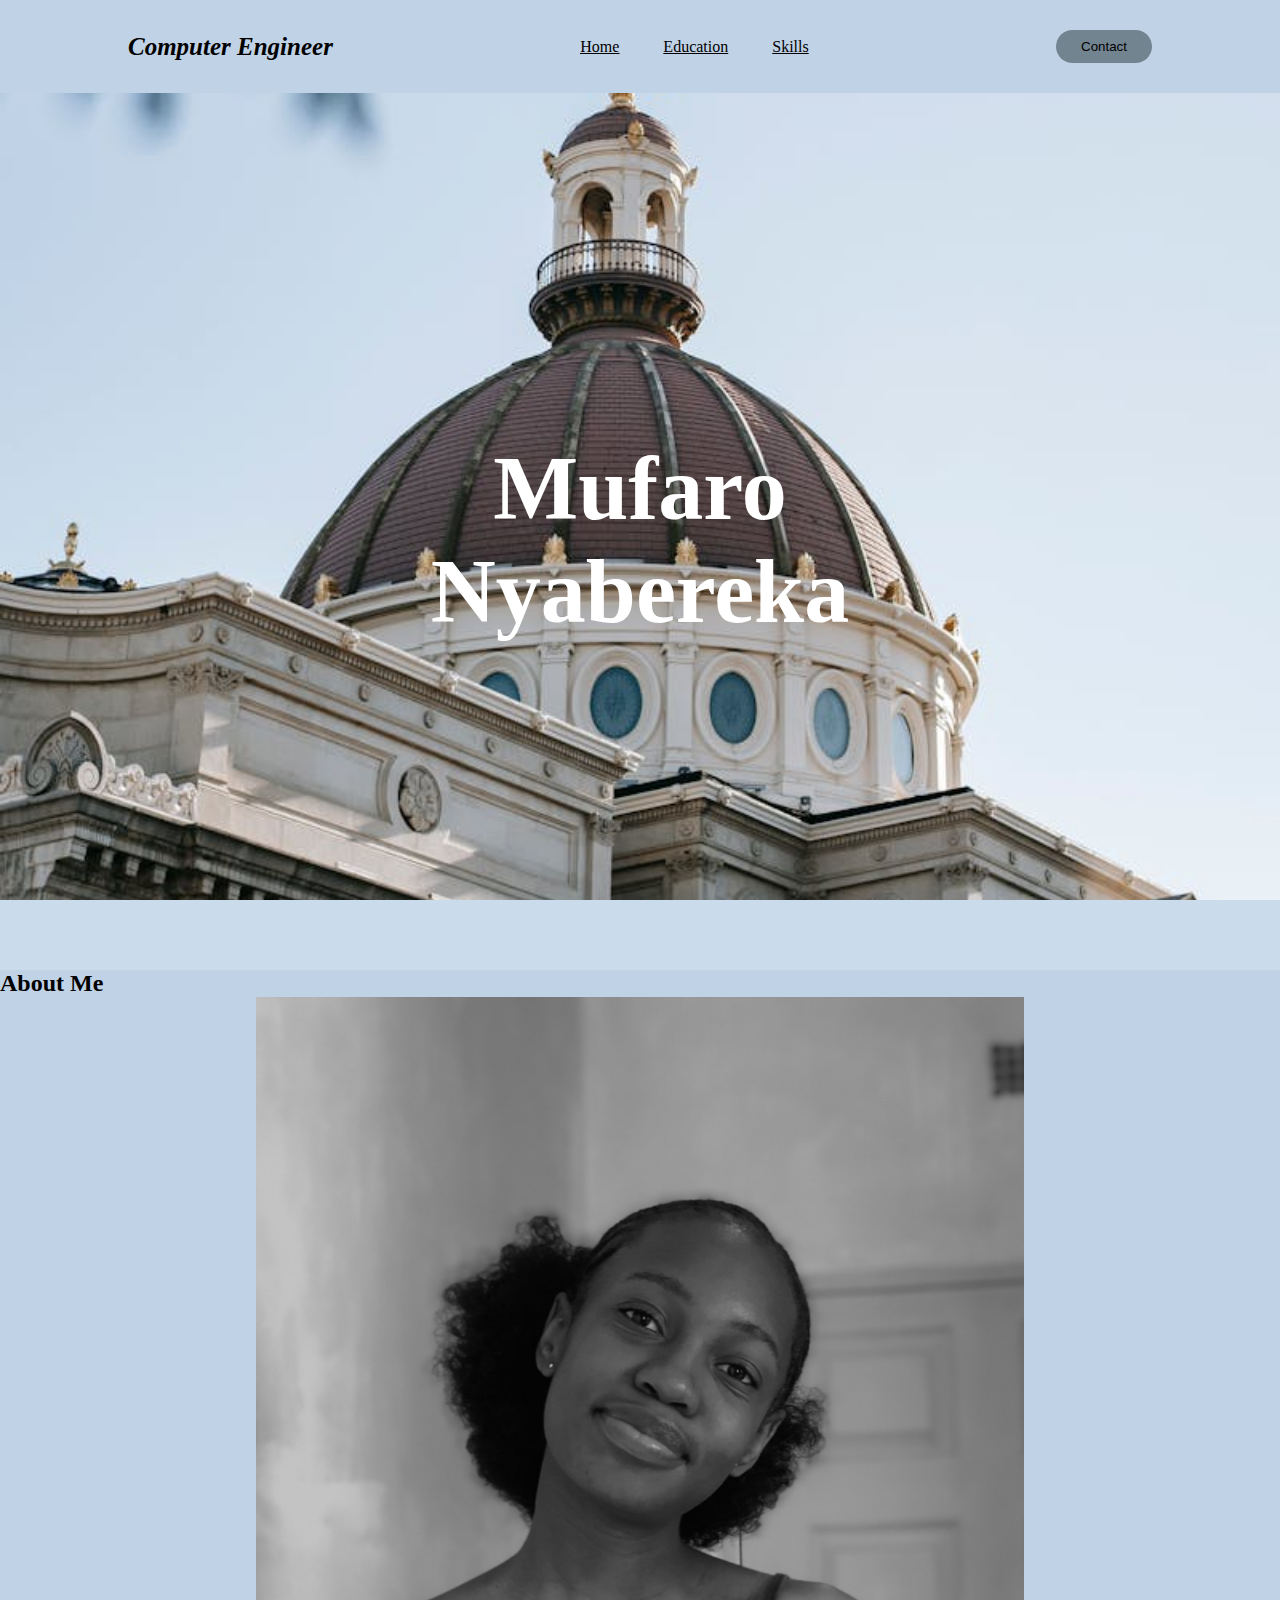
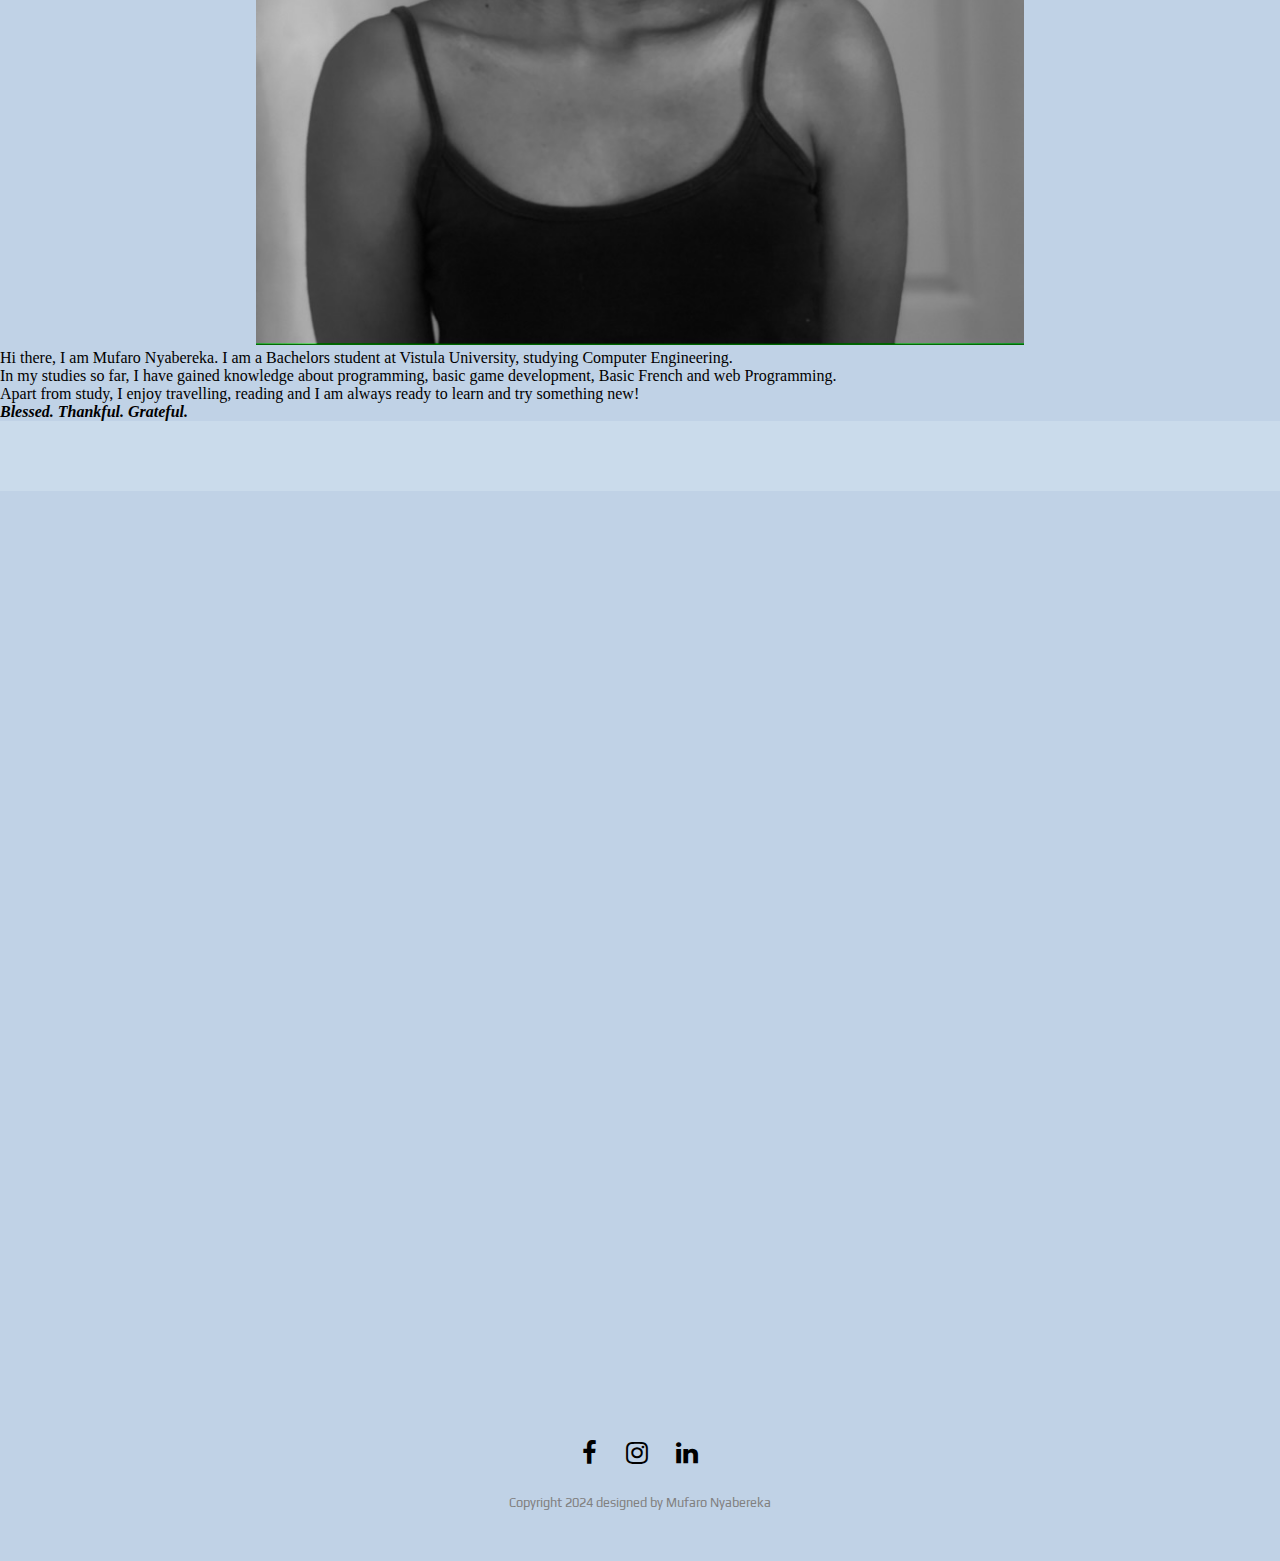
<file: index.html>
<!DOCTYPE html>
<html lang="en">
<head>
    <meta charset="UTF-8">
    <meta name="viewport" content="width=device-width, initial-scale=1.0">
    <title>Portfolio Website</title>
    <link rel="stylesheet" href = "style.css">

</head>
<body>
    <!-- designing navigation bar-->
    <header>
        <a class="logo" ><b>Computer Engineer</b></a>
        <nav>
            <ul class="nav_links">
                <li><a href="./index.html"><u>Home</u></a></li>
                <li><a href="./Portfolio.html">Education</a></li>
                <li><a href="./Skills.html">Skills</a></li>
                
            </ul>
        </nav>
        <a class="cta" href="./Contact.html"><button>Contact</button></a>
    </header>

    <!--background of Page 1-->
    <div class="pic i"></div> 
    <div class="centered main"><B><a style="font-size: 90px;color: white;">Mufaro<br> 
        Nyabereka</a></B>
    </div>

      <!--about section-->
      
      <!-- About section -->
<section id="about">
    <div class="container">
        <div class="row">
            <div class="col-lg-12 heading">
                <h2>About Me</h2>
            </div>  
            <div class="profile">
                <img src="mufaro/image 2.jpeg" alt="A description of the picture">
            </div>
            <div class="summary">
                <p>Hi there, I am Mufaro Nyabereka. I am a Bachelors student at Vistula University, studying Computer Engineering.</p>
                <p>In my studies so far, I have gained knowledge about programming, basic game development, Basic French and web Programming.</p>
                <p>Apart from study, I enjoy travelling, reading and I am always ready to learn and try something new!</p>
                <h4>Blessed. Thankful. Grateful.</h4>
            </div>
        </div>
    </div>
</section>

    <div class="pic i"></div>

    <link rel="preconnect" href="https://fonts.gstatic.com">
<link href="https://fonts.googleapis.com/css2?family=Fredoka+One&family=Play&display=swap" rel="stylesheet"> 
</head>
<body>

    <!--FONT AWESOME-->
<link rel="stylesheet" href="https://cdnjs.cloudflare.com/ajax/libs/font-awesome/4.7.0/css/font-awesome.min.css">

<!--GOOGLE FONTS-->
<link rel="preconnect" href="https://fonts.gstatic.com">
<link href="https://fonts.googleapis.com/css2?family=Fredoka+One&family=Play&display=swap" rel="stylesheet"> 
</head>
<body>
<footer>
<div class="footer">
<div class="row">
    <a href="https://www.facebook.com/profile.php?id=61552190643531" target="_blank"><i class="fa fa-facebook"></i></a>
    <a href="https://www.instagram.com/mufaro.rn/" target="_blank"><i class="fa fa-instagram"></i></a>
    <a href="https://www.linkedin.com/in/mufaro-nyabereka-2a3ab9259/" target="_blank"><i class="fa fa-linkedin"></i></a>
</div>



<div class="row">
Copyright 2024 designed by Mufaro Nyabereka
</div>
</div>
</footer>

</body>
</html>
</file>
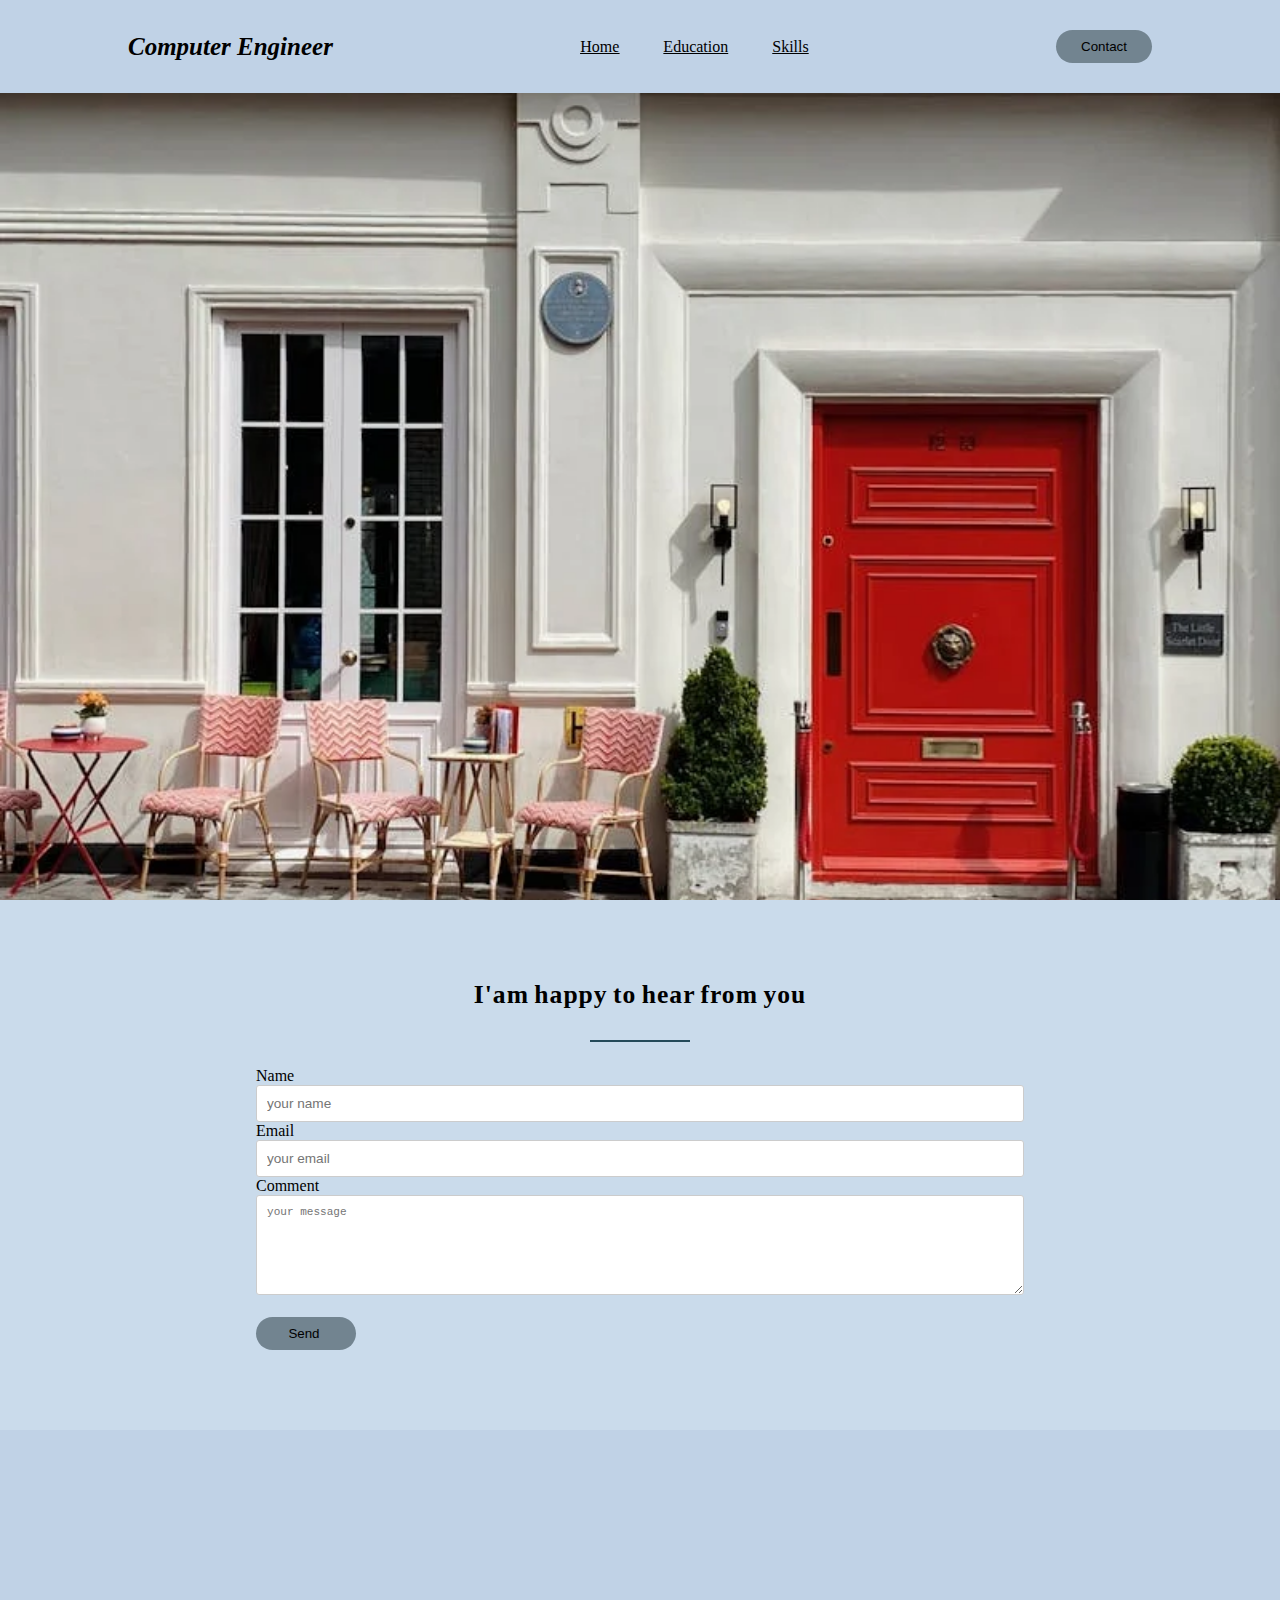
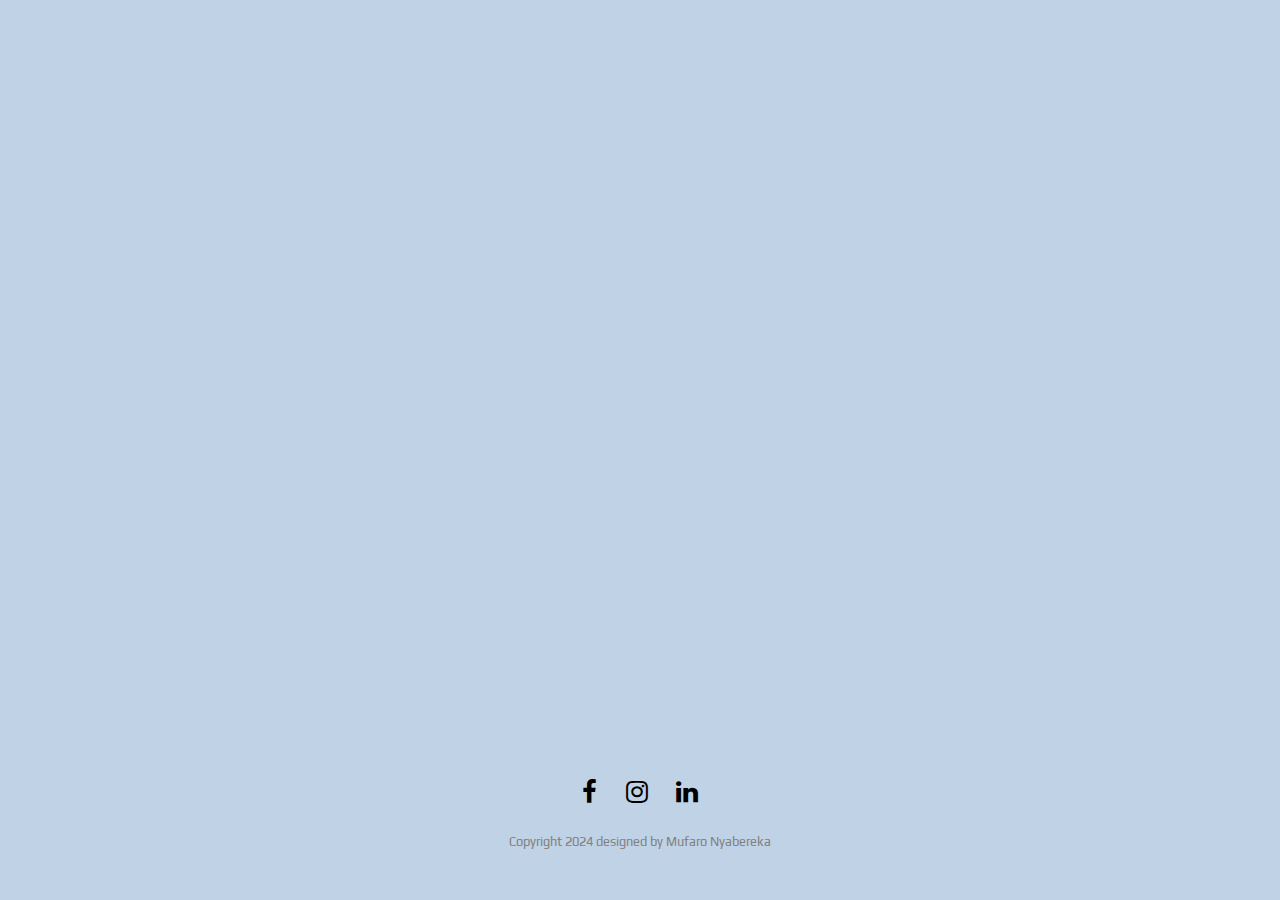
<file: Contact.html>
<!DOCTYPE html>
<html lang="en">
<head>
    <meta charset="UTF-8">
    <meta name="viewport" content="width=device-width, initial-scale=1.0">
    <title>Document</title>
    <link rel="stylesheet" href = "style.css">
</head>
<body>
    <header>
        <a class="logo" ><b>Computer Engineer</b></a>
        <nav>
            <ul class="nav_links">
                <li><a href="./index.html"><u>Home</u></a></li>
                <li><a href="./Portfolio.html">Education</a></li>
                <li><a href="./Skills.html">Skills</a></li>
                
            </ul>
        </nav>
        <a class="cta" href="./Contact.html"><button>Contact</button></a>
    </header>

    <div class="pic vi"></div> 
   
    
    
    <section class="section-form js--section-contact" id="contact">
        <div>
            <h2>I'am happy to hear from you</h2>
        </div>
        
        <form method="post" action="#" class="contact-form">
        <div class="row">
          <div class="col span-1-of-3">
            <label for="name">Name</label>
          </div>
          <div class="col span-2-of-3">
            <input type="text" name="name" id="name" placeholder="your name" required>
          </div>
        </div>
        
         <div class="row">
          <div class="col span-1-of-3">
            <label for="email">Email</label>
          </div>
          <div class="col span-2-of-3">
            <input type="email" name="email" id="email" placeholder="your email" required>
          </div>
        </div>
        
        
         <div class="row">
          <div class="col span-1-of-3">
            <label>Comment</label>
          </div>
          <div class="col span-2-of-3">
            <textarea name="message" id="message" placeholder="your message"></textarea>
          </div>
        </div>
        
        <div class="row">
          <div class="col span-1-of-3">
            <label>&nbsp;</label>
          </div>
          <div class="col span-2-of-3">
            <input type="submit" value="  Send   " class="btn btn-full">
          </div>
        </div>
    </section>

    <div class="pic vi"></div>
</body>

<!--FONT AWESOME-->
<link rel="stylesheet" href="https://cdnjs.cloudflare.com/ajax/libs/font-awesome/4.7.0/css/font-awesome.min.css">

<!--GOOGLE FONTS-->
<link rel="preconnect" href="https://fonts.gstatic.com">
<link href="https://fonts.googleapis.com/css2?family=Fredoka+One&family=Play&display=swap" rel="stylesheet"> 
</head>
<body>
<footer>
<div class="footer">
<div class="row">
  <a href="https://www.facebook.com/profile.php?id=61552190643531" target="_blank"><i class="fa fa-facebook"></i></a>
  <a href="https://www.instagram.com/mufaro.rn/" target="_blank"><i class="fa fa-instagram"></i></a>
  <a href="https://www.linkedin.com/in/mufaro-nyabereka-2a3ab9259/" target="_blank"><i class="fa fa-linkedin"></i></a>
</div>



<div class="row">
Copyright 2024 designed by Mufaro Nyabereka
</div>
</div>
</footer>

</body>
</html>

</html>
</file>
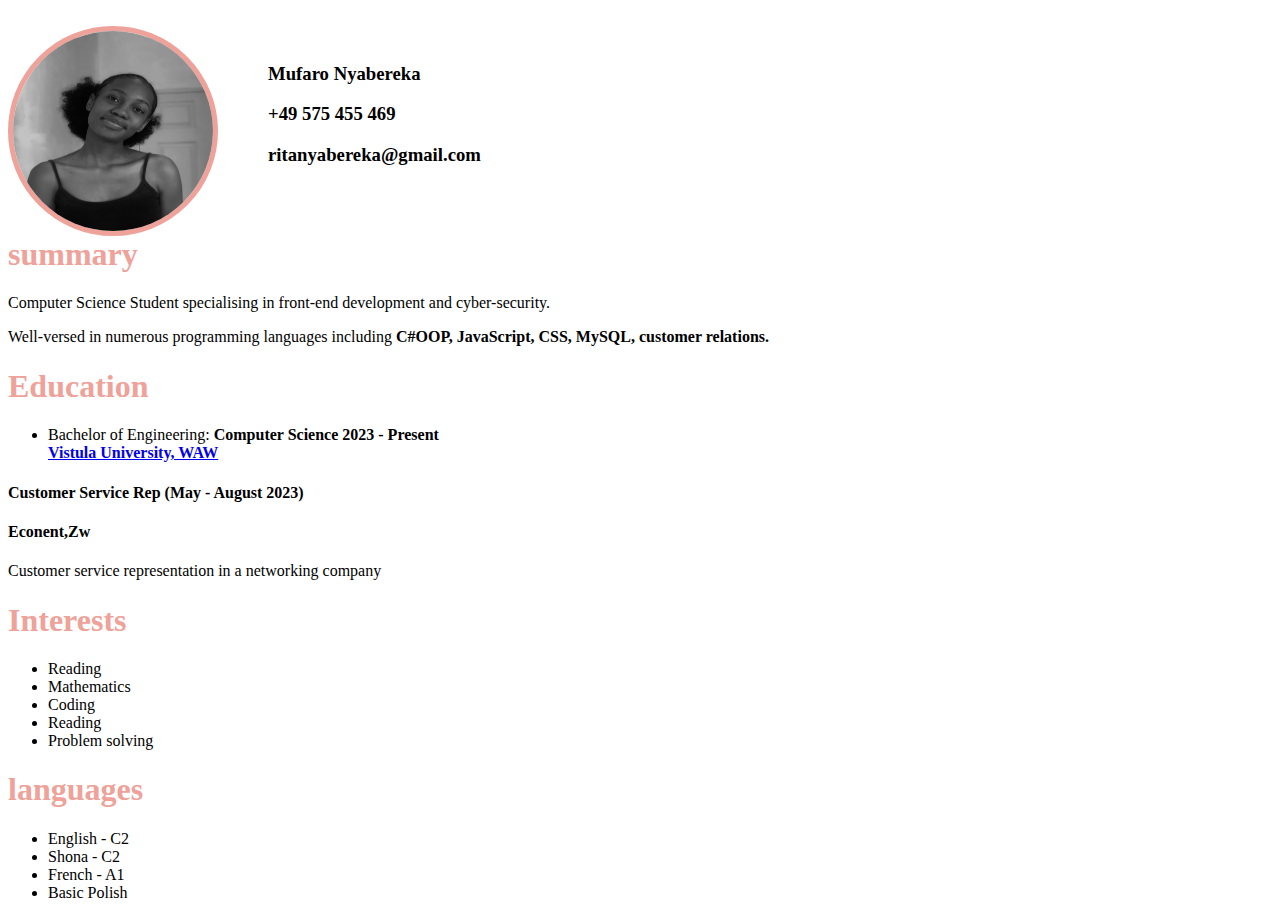
<file: cv.html>
<!DOCTYPE html>
<html lang="en">
<head>
    <meta charset="UTF-8">
    <meta name="viewport" content="width=device-width, initial-scale=1.0">
    <link rel="stylesheet" href="resume.css"> 
    <title>Resume</title>
</head>
<body>

    <br><img  src ="mufaro/image 2.jpeg" height="200" width="200"></br>
<h3>Mufaro Nyabereka </h3>

<h3>+49 575 455 469</h3>

<h3>ritanyabereka@gmail.com</h3>

<h1 class="clear">summary</h1>
<p>Computer Science Student specialising in front-end development and cyber-security.</p>
<p>Well-versed in numerous programming languages including <b>  C#OOP, JavaScript, CSS, MySQL, customer relations.</b></p>



<h1>Education</h1>
<ul>
    <li>Bachelor of Engineering: <b>Computer Science 2023 - Present </b></li>
    <b><a href="https://vistula.edu.pl/en">Vistula University, WAW </a></b>
</ul>  


<h4> Customer Service Rep (May - August 2023)</h4>
<h4>Econent,Zw</h4>
<li>Customer service representation in a networking company</li>


<h1>Interests</h1>
<ul>
    <li>Reading</li>
    <li>Mathematics</li>
    <li>Coding</li>
    <li>Reading</li>
    <li>Problem solving</li>
    
</ul> 



<h1>languages</h1>
<ul>
    <li>English - C2</li>
    <li>Shona - C2</li>
    <li>French - A1</li>
    <li>Basic Polish </li>
</ul>  


</body>
</html>
</file>
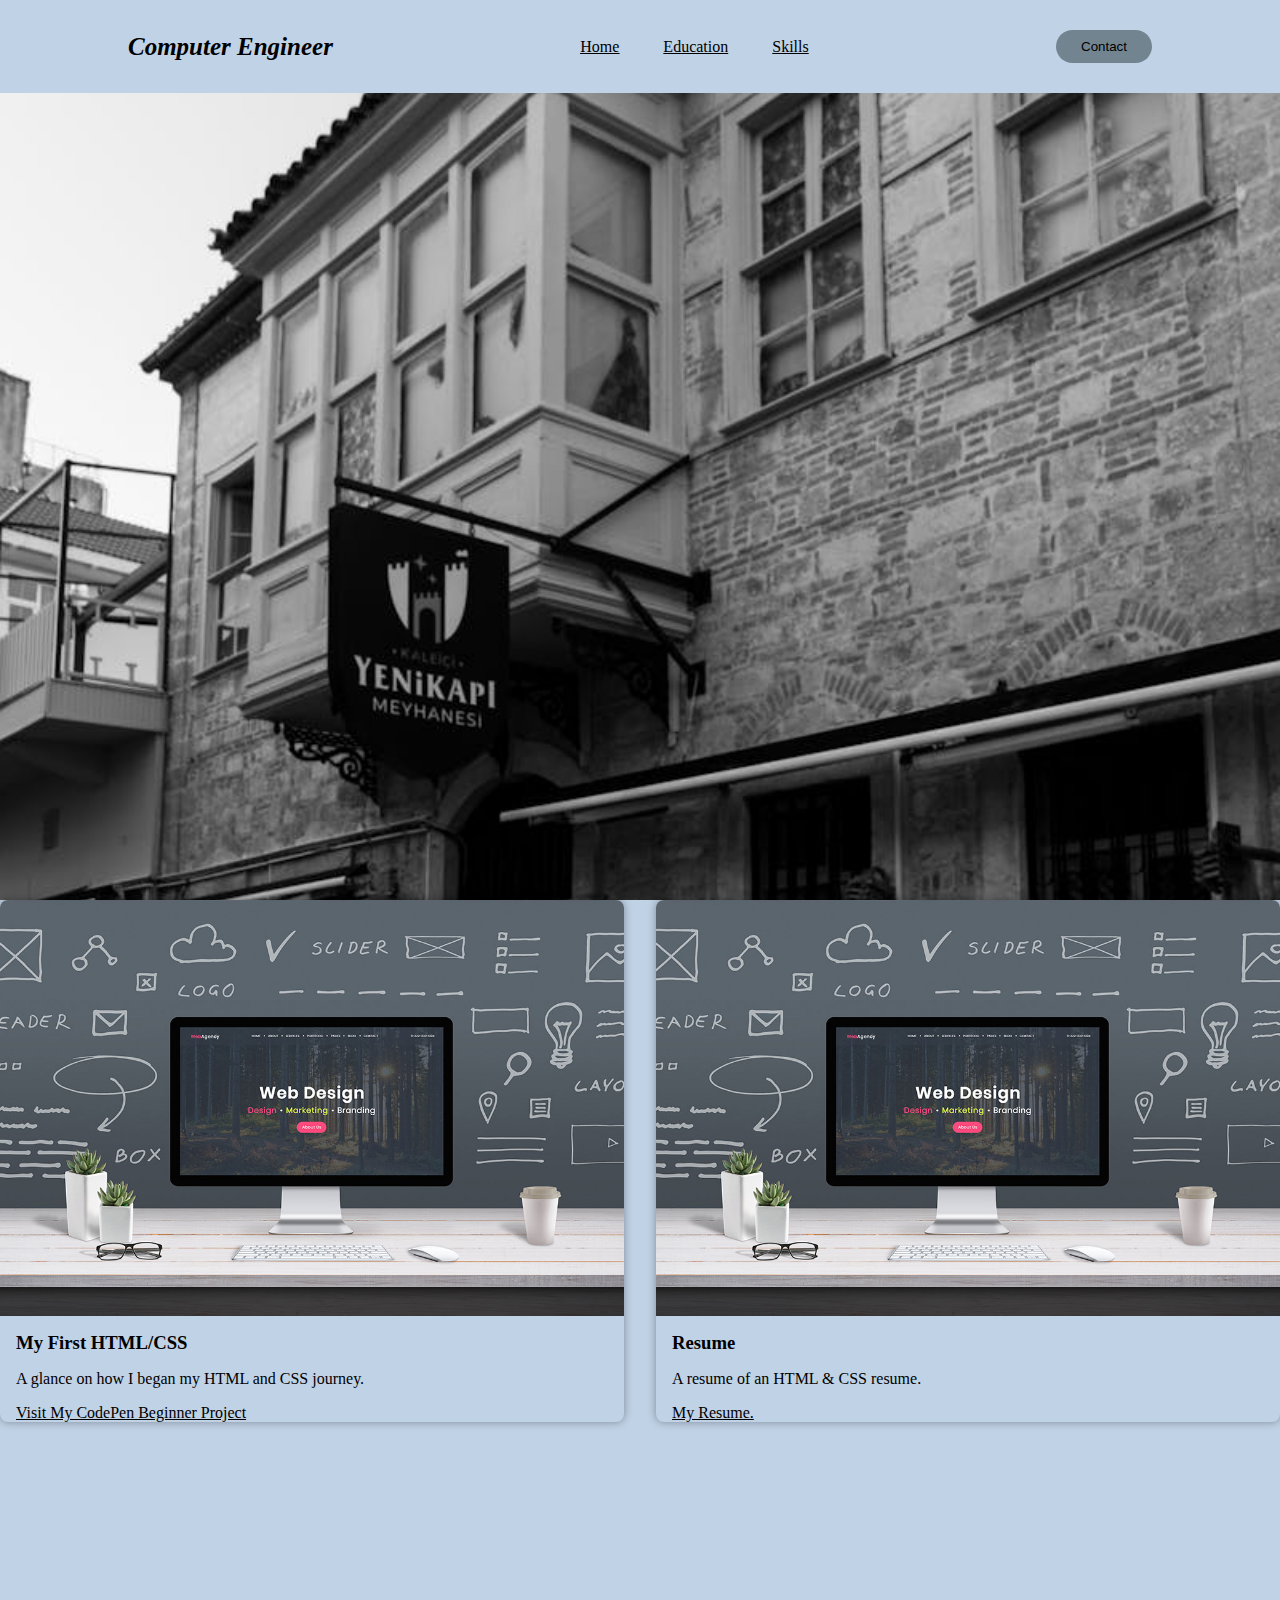
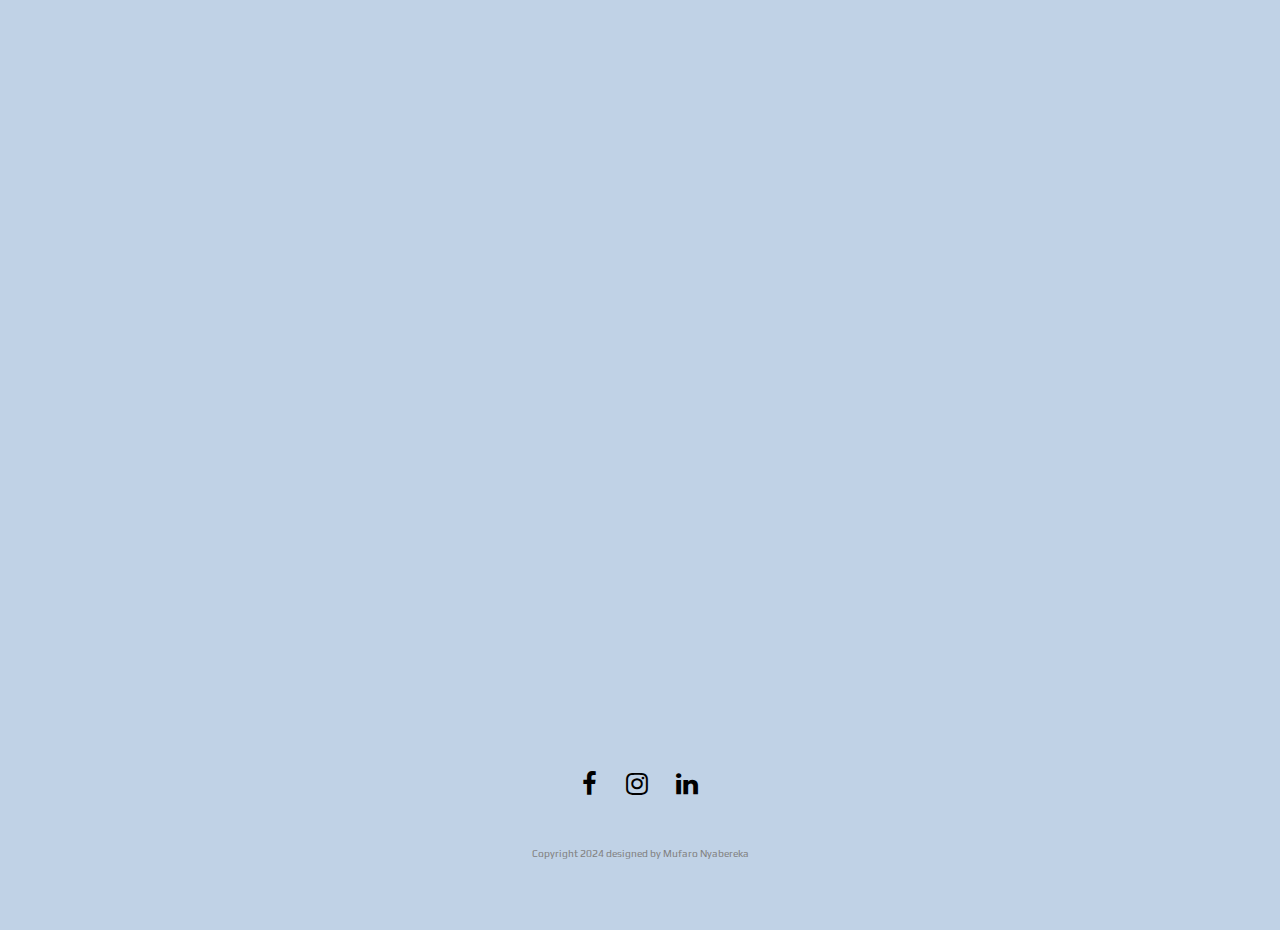
<file: Portfolio.html>
<!DOCTYPE html>
<html lang="en">
<head>
    <meta charset="UTF-8">
    <meta name="viewport" content="width=device-width, initial-scale=1.0">
    <title>Document</title>
    <link rel="stylesheet" href = "style.css">
</head>
<body>
     <!-- designing navigation bar-->
     <header>
        <a class="logo" ><b>Computer Engineer</b></a>
        <nav>
            <ul class="nav_links">
                <li><a href="./index.html"><u>Home</u></a></li>
                <li><a href="./Portfolio.html">Education</a></li>
                <li><a href="./Skills.html">Skills</a></li>
                
            </ul>
        </nav>
        <a class="cta" href="./Contact.html"><button>Contact</button></a>
    </header>

    <div class="pic c"></div> 

    <ul data-component class="smol-css-grid" style="--min: 22ch; --gap: 2rem;">
        <li data-component class="smol-card-component">
          <img src='mufaro/web1.jpeg' >
          <h3>My First HTML/CSS</h3>
          <p>A glance on how I began my HTML and CSS journey.</p>
          <a href="https://codepen.io/Mufaro-Nyabereka/pen/jORLYJW">Visit My CodePen Beginner Project</a>
        </li>
        <li data-component class="smol-card-component">

         
          <img src='mufaro/web1.jpeg'>
          <h3>Resume</h3>
          <p>A resume of an HTML & CSS resume.</p>
          <a href="./cv.html">My Resume.</a>
        </li>
       
      </ul>

      <div class="pic c"></div> 

      <!--FONT AWESOME-->
<link rel="stylesheet" href="https://cdnjs.cloudflare.com/ajax/libs/font-awesome/4.7.0/css/font-awesome.min.css">

<!--GOOGLE FONTS-->
<link rel="preconnect" href="https://fonts.gstatic.com">
<link href="https://fonts.googleapis.com/css2?family=Fredoka+One&family=Play&display=swap" rel="stylesheet"> 
</head>
<body>
<footer>
<div class="footer">
<div class="row">
  <a href="https://www.facebook.com/profile.php?id=61552190643531" target="_blank"><i class="fa fa-facebook"></i></a>
  <a href="https://www.instagram.com/mufaro.rn/" target="_blank"><i class="fa fa-instagram"></i></a>
  <a href="https://www.linkedin.com/in/mufaro-nyabereka-2a3ab9259/" target="_blank"><i class="fa fa-linkedin"></i></a>
</div>

<div class="row">
<ul>



<div class="row">
Copyright 2024 designed by Mufaro Nyabereka
</div>
</div>
</footer>

</body>
</html>

</html>

      

    
</body>
</html>
</file>
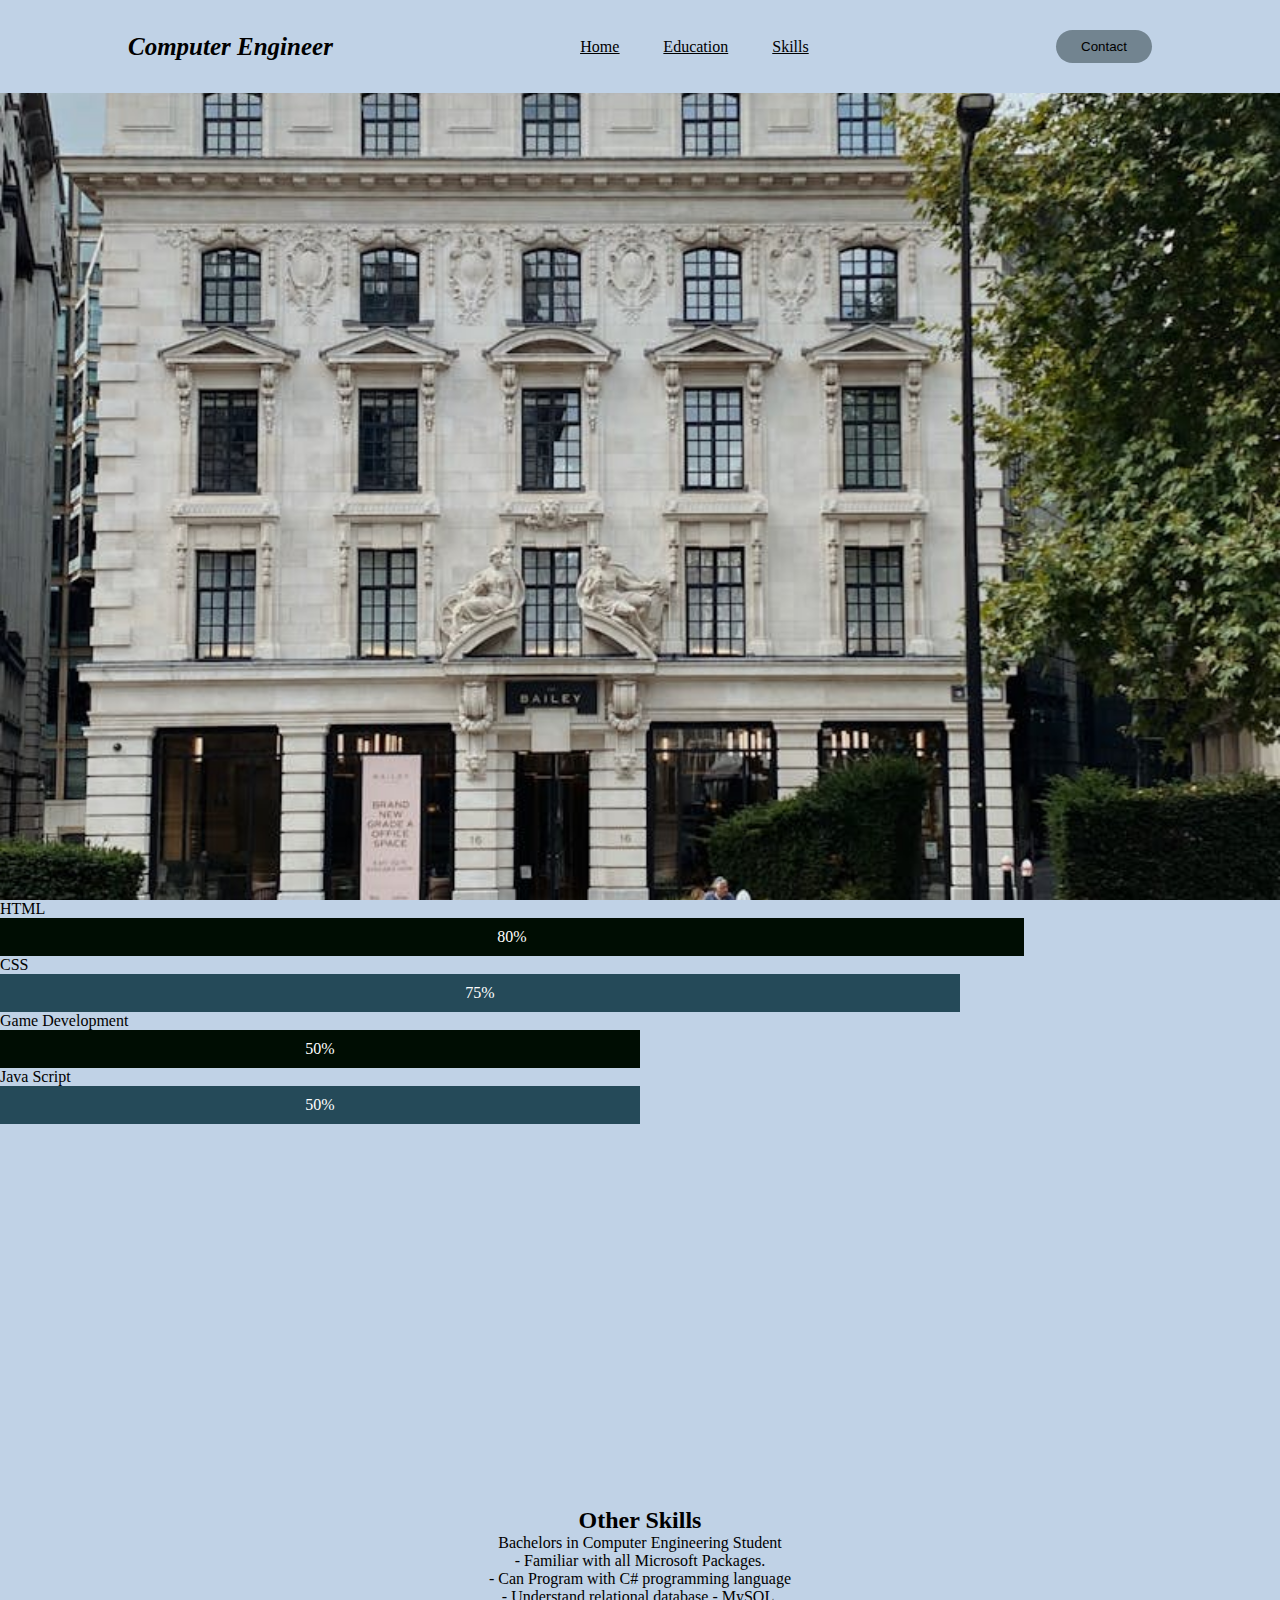
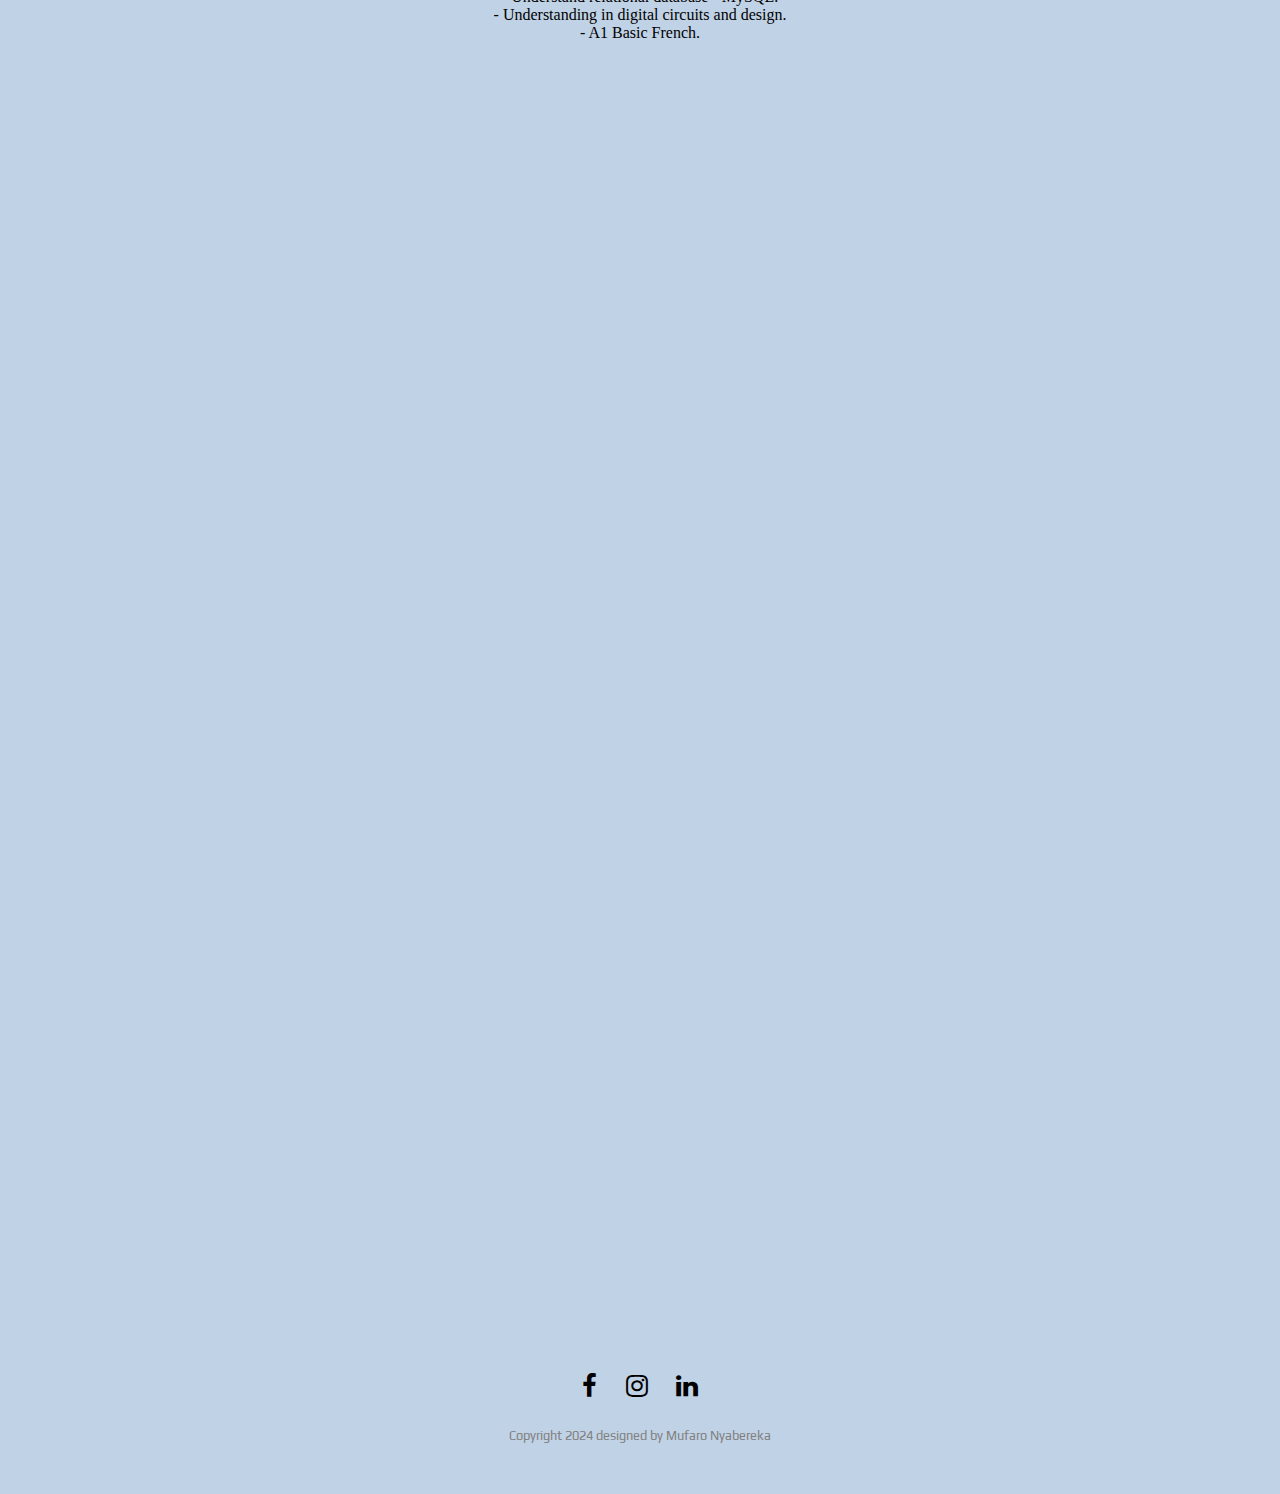
<file: Skills.html>
<!DOCTYPE html>
<html lang="en">
<head>
    <meta charset="UTF-8">
    <meta name="viewport" content="width=\, initial-scale=1.0">
    <title>Document</title>
    <link rel="stylesheet" href = "style.css">
</head>
<body>
    <header>
        <a class="logo" ><b>Computer Engineer</b></a>
        <nav>
            <ul class="nav_links">
                <li><a href="./index.html"><u>Home</u></a></li>
                <li><a href="./Portfolio.html">Education</a></li>
                <li><a href="./Skills.html">Skills</a></li>
                
            </ul>
        </nav>
        <a class="cta" href="./Contact.html"><button>Contact</button></a>
    </header>
    <div class="pic v"></div> 
   

    
    <p>HTML</p>
<div class="container">
  <div class="skills html">80%</div>
</div>

<p>CSS</p>
<div class="container">
  <div class="skills css">75%</div>
</div>

<p>Game Development</p>
<div class="container">
  <div class="skills gd">50%</div>
</div>

<p>Java Script</p>
<div class="container">
  <div class="skills js">50%</div>

  <section id="skills">
    <div class="container">
        <div class="row">
            <div class="col-lg-12 heading">
                <h2> Other Skills</h2>
                <p>Bachelors in Computer Engineering Student</p>
                <p>- Familiar with all Microsoft Packages.</br>
                    - Can Program with C# programming language</br>
                    - Understand relational database - MySQL.</br>
                    - Understanding in digital circuits and design.</br> 
                    - A1 Basic French.</br>
                </p>
            </div>
        </div>
    </div>
</section>
<div class="pic v"></div>         
</body>
<link rel="preconnect" href="https://fonts.gstatic.com">
<link href="https://fonts.googleapis.com/css2?family=Fredoka+One&family=Play&display=swap" rel="stylesheet"> 
</head>
<body>

    <!--FONT AWESOME-->
<link rel="stylesheet" href="https://cdnjs.cloudflare.com/ajax/libs/font-awesome/4.7.0/css/font-awesome.min.css">

<!--GOOGLE FONTS-->
<link rel="preconnect" href="https://fonts.gstatic.com">
<link href="https://fonts.googleapis.com/css2?family=Fredoka+One&family=Play&display=swap" rel="stylesheet"> 
</head>
<body>
<footer>
<div class="footer">
<div class="row">
    <a href="https://www.facebook.com/profile.php?id=61552190643531" target="_blank"><i class="fa fa-facebook"></i></a>
    <a href="https://www.instagram.com/mufaro.rn/" target="_blank"><i class="fa fa-instagram"></i></a>
    <a href="https://www.linkedin.com/in/mufaro-nyabereka-2a3ab9259/" target="_blank"><i class="fa fa-linkedin"></i></a>
</div>



<div class="row">
Copyright 2024 designed by Mufaro Nyabereka
</div>
</div>
</footer>

</body>
</html>
</file>
<file: style.css>
* {
    box-sizing: border-box;
    margin: 0;
    padding: 0;
    color: black;
    font-style: 'Poppins' sans-serif ;
}

.pic{
    background-size: cover;
    object-fit: cover;
    background-attachment:fixed;
    background-position:center ;
}

.i{
  background-image: url("mufaro/img1.jpeg");
  height: 900px;
}
.c{
    background-image: url("mufaro/port2.jpeg");
    height: 900px;
}

.v{
    background-image: url("mufaro/img6.jpeg");
    height: 900px;
}

.vi{
    background-image: url("mufaro/port.webp");
    height: 900px;
}



header{
    display: flex;
    justify-content: space-between;
    align-items:center;
    padding: 30px 10%;
    position: fixed;
    width: 100%;
    background-color: #C0D2E6;
    
}

#about{
    background-color: #CADBEB;
    font-style: 'Poppins', sans-serif;
    padding: 70px 0;
    

}

#about .profile{
    text-align: center;
}
#about img{
    margin: 0 auto;
    max-width: 60%;
	padding: 0;
	
}
#about .summary>h4{
    font-style: 'Poppins', sans-serif;
    font-weight: bold;
    font-style: italic;
    color: black;
    
    
}

.logo{
    cursor: pointer;
    font-size: 25px;
    font-style:italic;
}

.centered{
    left: 50%;
    transform: translate(-50%, -50%);
    font-size: 50px; 
    overflow:hidden;
    text-align: center;
    
}

.main {
    position:absolute;
    top: 60%;
}

.nav_links{
    list-style: none;
}
.nav_links li{
   display: inline-block; 
   padding: 0px 20px;
}

.nav_links li a{
    transition: all 0.3s ease 0s;

}

.nav_links li a:hover{
    color: white;
}

button{
    padding:9px 25px ;
    background-color:#728490;
    border: none;
    border-radius: 50px;
    cursor: pointer;
    transition: all 0.3s ease 0s;
}

button:hover{
    background-color: white;
}

.centered img {
    width: 150px;
    border-radius: 50%;
}

body{
    margin:0;
    overflow-x:hidden;
    background-color: #C0D2E6;
    }
    
    .footer{
        background:#C0D2E6;
        padding:30px 0px;
        font-family: 'Play', sans-serif;
        text-align:center;
        }
        
        .footer .row{
        width:100%;
        margin:1% 0%;
        padding:0.6% 0%;
        color:gray;
        font-size:0.8em;
        }
        
        .footer .row a{
        text-decoration:none;
        color:gray;
        transition:0.5s;
        }
        
        .footer .row a:hover{
        color:#fff;
        }
        
        .footer .row ul{
        width:100%;
        }
        
        .footer .row ul li{
        display:inline-block;
        margin:0px 30px;
        }
        
        .footer .row a i{
        font-size:2em;
        margin:0% 1%;
        }
        
        @media (max-width:720px){
        .footer{
        text-align:left;
        padding:5%;
        }
        .footer .row ul li{
        display:block;
        margin:10px 0px;
        text-align:left;
        }
        .footer .row a i{
        margin:0% 3%;
        }
    }

    .ii{
        height: 700px;
        background-image:url("mufaro/img1.jpeg");
    }


    input[type=submit] {
    padding:9px 25px ;
    background-color:#728490;
    border: none;
    border-radius: 50px;
    cursor: pointer;
    transition: all 0.3s ease 0s;
}

.section-form {
    padding: 80px 0;
    background-color: #CADBEB;
  }
  
  .section-form h2 {
    text-align: center;
    color: #000;
    font-size: 160%;
    font-weight: 700;
    letter-spacing: 1px;
    word-spacing: -2px; 
  }
  
  
  
  .section-form h2:after {
    content: " ";
    display: block;
    height: 2px;
    background-color: #254A59;
    width: 100px;
    margin: 0 auto;
    margin-top: 30px;
  }
  
  .contact-form {
    padding: 25px 0px 0px 0px;
    width: 60%;
    margin: 0 auto;
    
    
  }
  
  input[type=text],
  input[type=email],
  select,
  textarea {
    font-size: 85%;
    width: 100%;
    padding: 10px;
    border-radius: 3px;
    border: 1px solid #ccc;
  }
  
  textarea {
    height: 100px;
  }

  
* {box-sizing:border-box}


.container {
  width: 100%; 
  background-color: #C0D2E6; 
}

.skills {
  text-align: right; 
  padding-top: 10px; 
  padding-bottom: 10px; 
  color: white; 
}

.html {width: 80%; background-color: #000D03;} 
.css {width: 75%; background-color: #254A59;} 
.js {width: 50%; background-color: #254A59;} 
.gd {width: 50%; background-color: #000D03;} 

#skills h2{
	font-weight: bold;}

    .skills{
        text-align: center;
    }

    #skills {
        display: flex;
        justify-content: center;
        align-items: center;
        height: 100vh; /* Make sure the section takes full viewport height */
        text-align: center; /* Center text horizontally */
    }
    
    #skills .container {
        display: flex;
        flex-direction: column;
        justify-content: center;
        align-items: center;
    }
    
    

*::before,
*::after {
  box-sizing: border-box;
}


body,
h1,
h2,
h3,
p {
  margin: 0;
}

.smol-css-grid {
    --min: 20ch;
    --gap: 1rem;
  
    display: grid;
    grid-gap: var(--gap);
    grid-template-columns: repeat(auto-fit, minmax(var(--min), 1fr));
  }
  
  .smol-card-component {
    --img-ratio: 3/2;
  
    display: flex;
    flex-direction: column;
    /* Supported for flexbox in modern browsers since April 2021 */
    gap: 1rem;
    box-shadow: 0 0 0.5rem hsl(0 0% 0% / 35%);
    border-radius: 0.5rem;
  }
  
  .smol-card-component > img {
    aspect-ratio: var(--img-ratio);
    object-fit: cover;
    width: 100%;
  }
  
  .smol-card-component > img:first-child {
    border-radius: 0.5rem 0.5rem 0 0;
  }
  
  .smol-card-component > img:last-child {
    border-radius: 0 0 0.5rem 0.5rem;
    margin-top: auto;
  }
  
  .smol-card-component > :not(img) {
    margin-left: 1rem;
    margin-right: 1rem;}
</file>
<file: resume.css>
img {
    
    float: left;
    border-radius: 50%;
    width:200px;
    border: 5px solid  #eea29a;
} 

h1{
    color:  #eea29a;
}
h2{
    font-size: 20px;
    padding-left: 20px;
    padding-top: 20%; 
}
h3{    
    text-indent: 50px;
}

h1.clear {
    clear: both;
}
</file>
